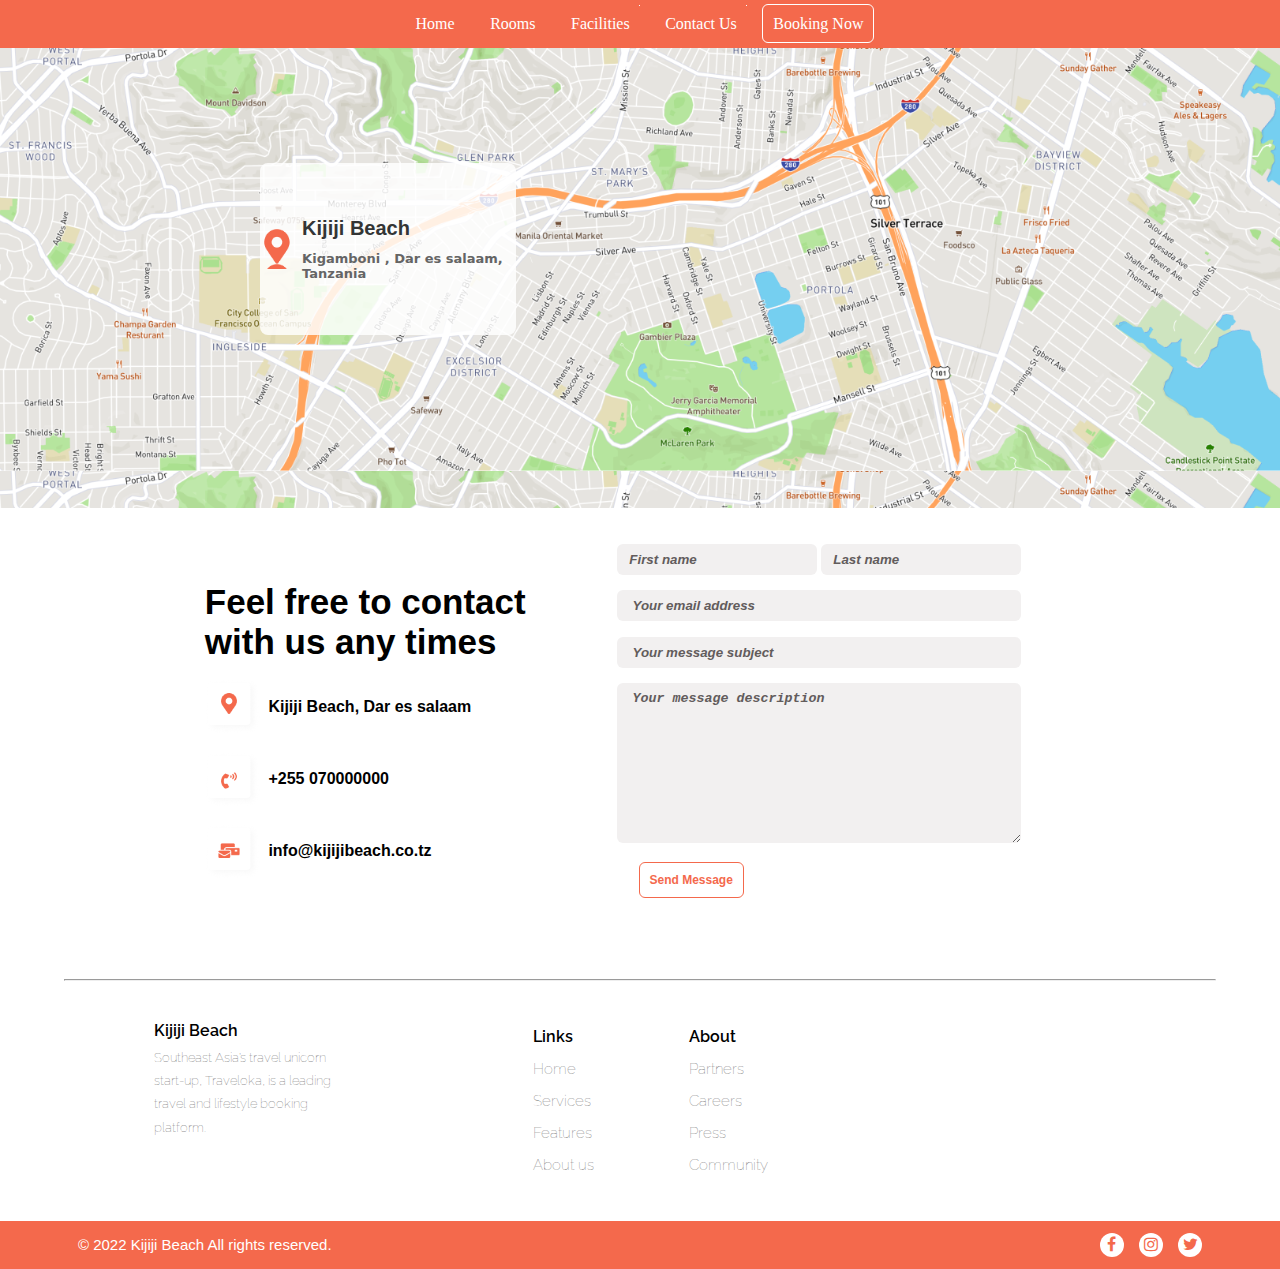
<file: contect.html>
<!DOCTYPE html>
<html>

<head>
    <meta charset='utf-8'>
    <meta http-equiv='X-UA-Compatible' content='IE=edge'>
    <title>Hotel Management</title>
    <meta name='viewport' content='width=device-width, initial-scale=1'>
    <link rel='stylesheet' type='text/css' media='screen' href='main.css'>
    <meta property="og:image" content="https://1.bp.blogspot.com/-_ucrYk08rDo/UhM-FPY7XHI/AAAAAAAALhM/9DQF77Ct_Cg/s1600/kijijijijijjijiji.jpg">
    <link rel='stylesheet' type='text/css' media='screen' href='responsive.css'>
    <link rel="stylesheet" href="https://cdnjs.cloudflare.com/ajax/libs/font-awesome/4.7.0/css/font-awesome.min.css">
    <script src="https://code.jquery.com/jquery-3.7.1.min.js"></script>
    <script src='slick.min.js'></script>

    <script>

        $(document).ready(function () {
            $(".fa-bars").click(function () {
                $(".jq").slideToggle(600);
            });
        });

    </script>

</head>

<body>

    <!-- ============ header start ========== -->

    <header>

        <div class="main-head">
            <div class="logos">Hotel Management</div>
            <i class="fa fa-bars"></i>
            <ul class="nav">
                <li><a href="index.html">Home</a></li>
                <li><a href="rooms.html">Rooms</a></li>
                <li><a href="facilities.html">Facilities</a></li>
                <li><a href="contect.html">Contact Us</a></li>
                <div class="book"><a href="#">Booking Now</a></div>
            </ul>
        </div>
        <div class="jq">
            <ul class="nav-2">
                <li><a href="index.html">Home</a></li>
                <li><a href="rooms.html">Rooms</a></li>
                <li><a href="facilities.html">Facilities</a></li>
                <li><a href="contect.html">Contact Us</a></li>
                <!-- <div class="book"><a href="#">Booking Now</a></div> -->
            </ul>
        </div>

    </header>

    <!-- ========== contect us Start ==========  -->

    <section id="map">

        <div class="maps-embed">

            <div class="map-link"><a href="https://maps.app.goo.gl/SQzFFUhPy7DQYCoz5" target="_blank">
                    <div class="map-flx">
                        <div class="map-logos"></div>
                        <div class="beach">Kijiji Beach
                            <div class="beach-2">Kigamboni , Dar es salaam, Tanzania
                            </div>
                        </div>
                    </div>
                </a>
            </div>

        </div>

    </section>

    <!-- ========== contect us End ==========  -->

    <!-- =========== contect form start ==========  -->

    <section id="contect-forms">

        <div class="main-contect-form">

            <div class="f-cnct">

                <div class="contect-form-flex">
                    <h1 class="main-c">Feel free to contact with us any times</h1>
                    <div class="add">

                        <div class="map-imgs">
                            <img src="Group 29.png" class="one-g">
                            <p class="m-c-a">Kijiji Beach, Dar es salaam</p>
                        </div>

                        <div class="map-imgs">
                            <img src="Group 29 (1).png" class="one-g">
                            <p class="m-c-a">+255 070000000</p>
                        </div>

                        <div class="map-imgs">
                            <img src="Group 29 (3).png" class="one-g">
                            <p class="m-c-a">info@kijijibeach.co.tz</p>
                        </div>
                    </div>
                </div>

                <div class="contect-form-flex-1">

                    <form>
                        <div class="f-l-name">
                            <input type="text" placeholder="First name" required>
                            <input type="text" placeholder="Last name" required>
                        </div>
                        <input type="email" placeholder="Your email address" class="ename" required>
                        <input type="text" placeholder="Your message subject" class="msg" required>
                        <div class="text-arya">
                            <textarea placeholder="Your message description" class="snd-msg" required></textarea>
                        </div>
                        <button type="submit" class="s-btn">Send Message</button>
                    </form>

                </div>


            </div>

        </div>

    </section>

    <!-- =========== contect form end ==========  -->

    <footer>

        <div class="main-ftr">
            <hr class="ftr-line">
            <div class="ftr-cnct">

                <ul class="ftr-logos">Kijiji Beach
                    <li>Southeast Asia’s travel unicorn start-up, Traveloka, is a leading travel and lifestyle booking
                        platform.</li>
                </ul>

                <div class="sec-ul-flx">

                    <ul class="links">Links
                        <li><a href="#">Home</a></li>
                        <li><a href="#">Services</a></li>
                        <li><a href="#">Features</a></li>
                        <li><a href="#">About us</a></li>
                    </ul>

                    <ul class="abt">About
                        <li><a href="#">Partners</a></li>
                        <li><a href="#">Careers</a></li>
                        <li><a href="#">Press</a></li>
                        <li><a href="#">Community</a></li>

                    </ul>
                </div>
            </div>
            <div class="end-ftr">
                <p class="ptrn-c">© 2022 Kijiji Beach All rights reserved.</p>
                <div class="social-flx">
                    <div class="f-b"><i class="fa fa-facebook"></i></div>
                    <div class="f-b"><i class="fa fa-instagram"></i></div>
                    <div class="f-b"><i class="fa fa-twitter"></i></div>
                </div>
            </div>
        </div>

    </footer>

    <!-- ========== Footer End ==========  -->
</body>

</html>
</file>
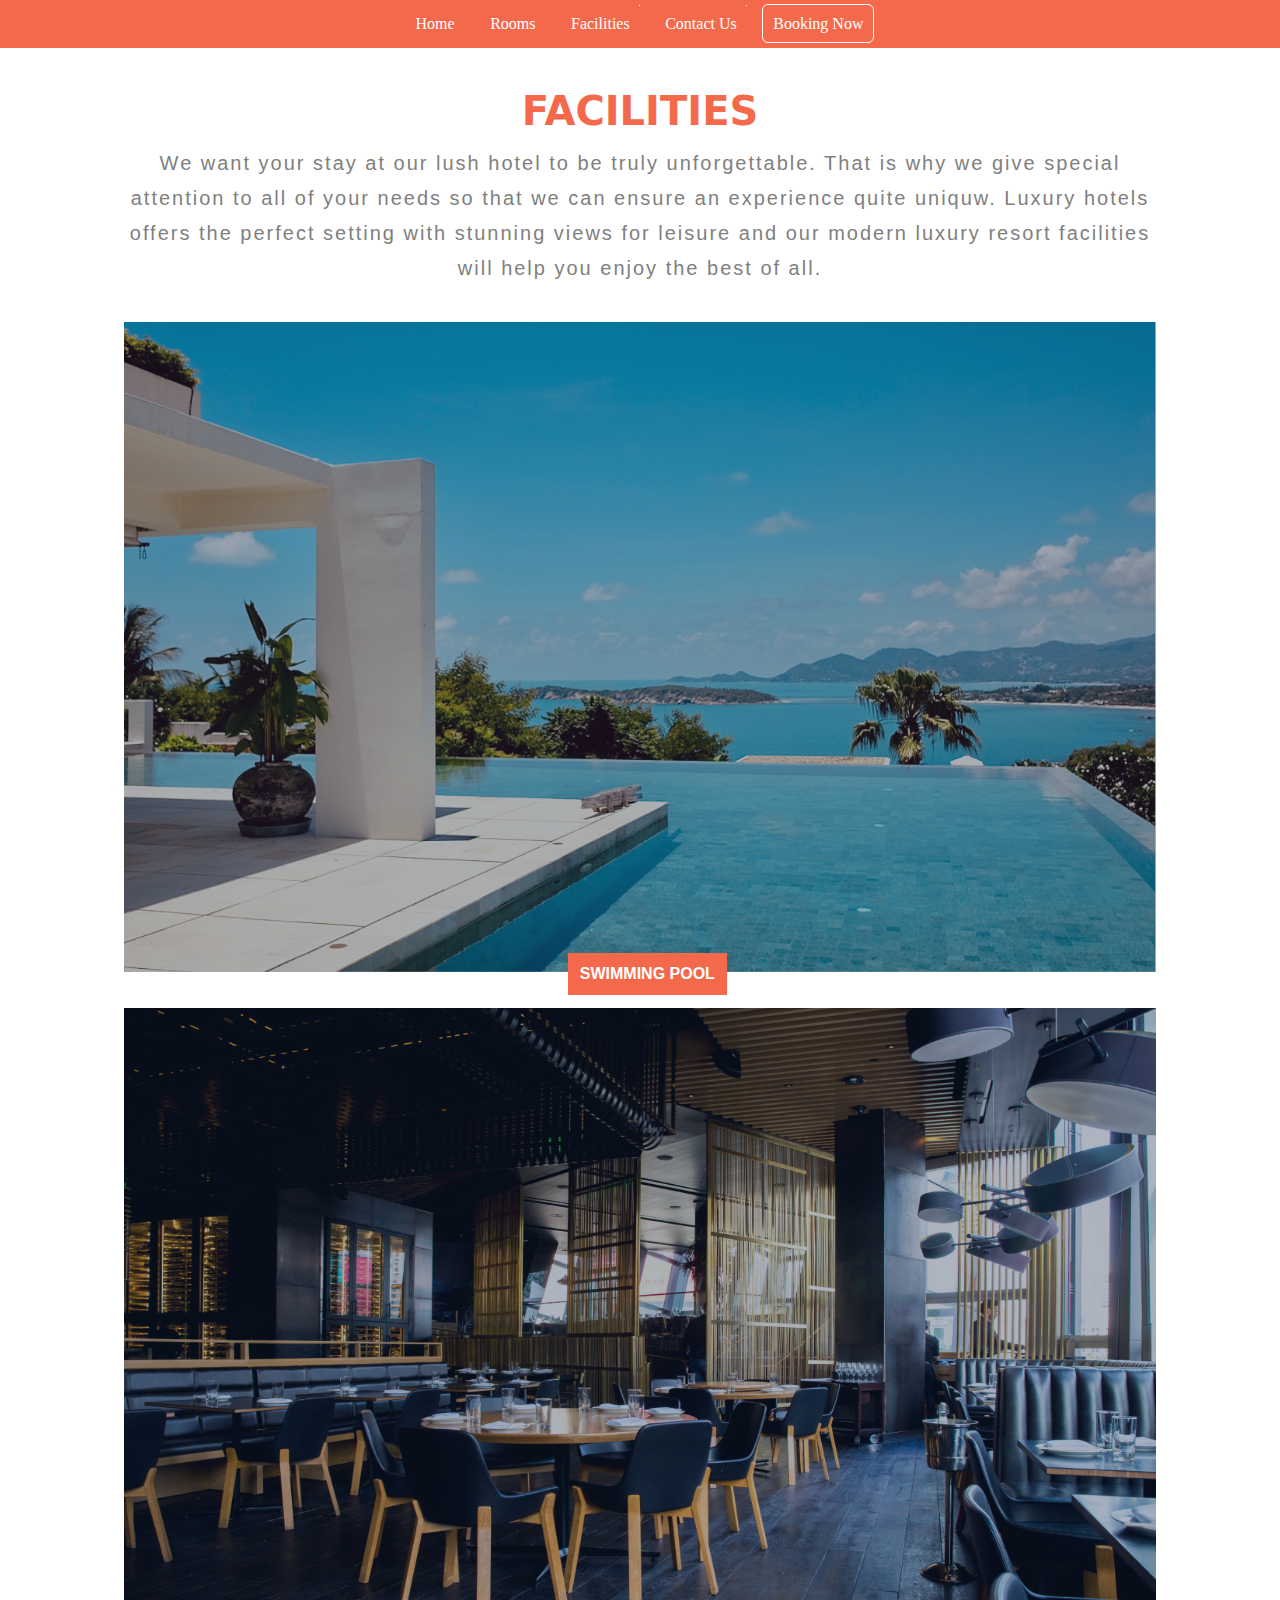
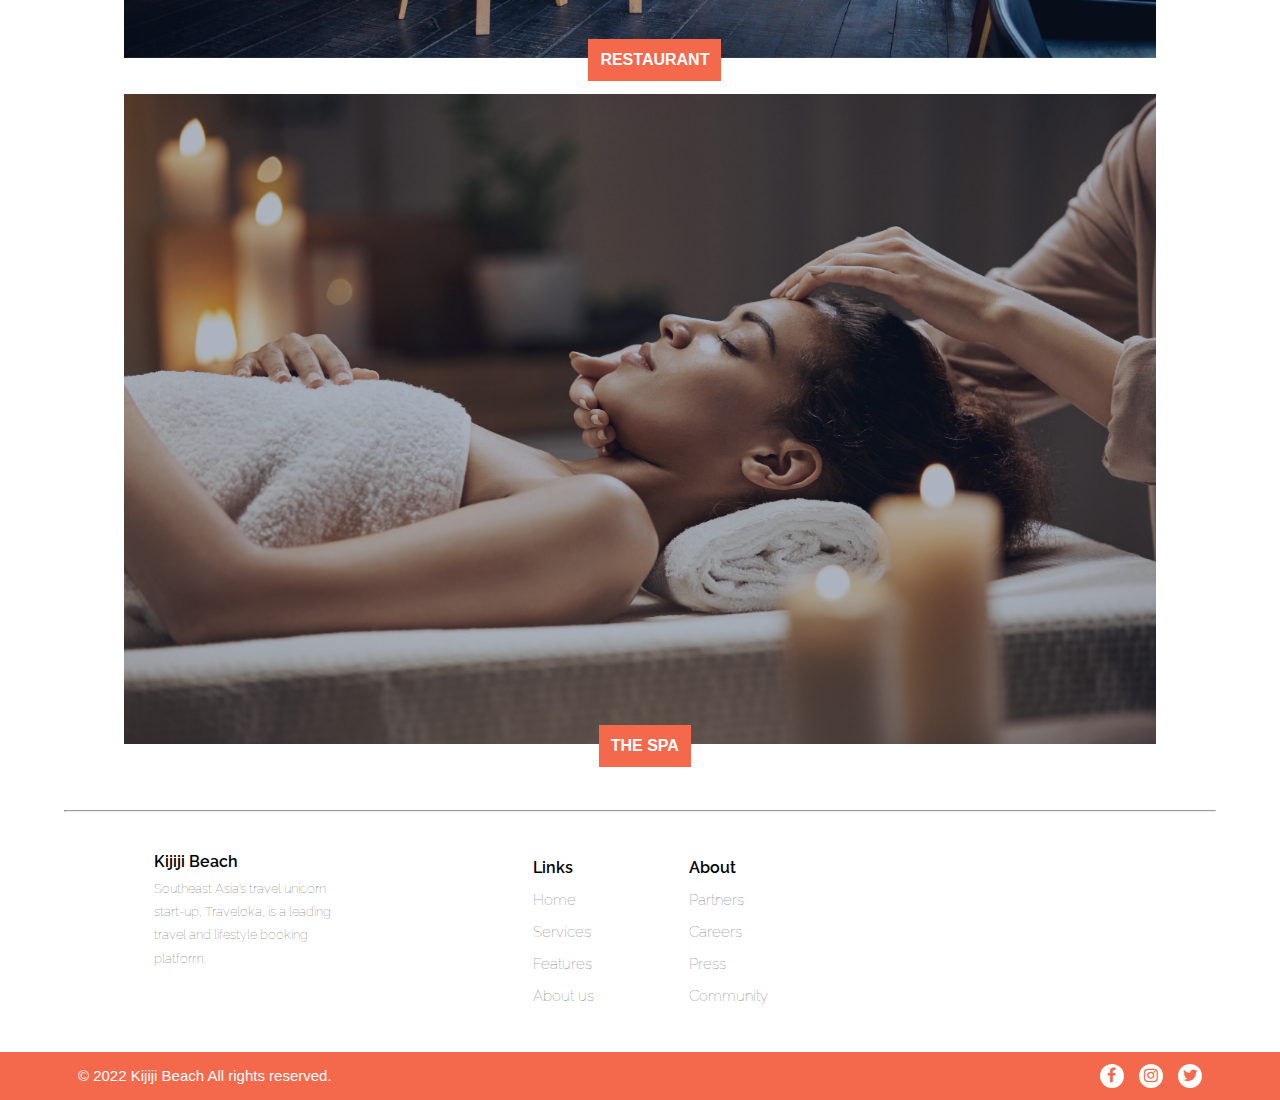
<file: facilities.html>
<!DOCTYPE html>
<html>

<head>
    <meta charset='utf-8'>
    <meta http-equiv='X-UA-Compatible' content='IE=edge'>
    <title>Hotel Management</title>
    <meta name='viewport' content='width=device-width, initial-scale=1'>
    <link rel='stylesheet' type='text/css' media='screen' href='main.css'>
    <meta property="og:image" content="https://1.bp.blogspot.com/-_ucrYk08rDo/UhM-FPY7XHI/AAAAAAAALhM/9DQF77Ct_Cg/s1600/kijijijijijjijiji.jpg">
    <link rel='stylesheet' type='text/css' media='screen' href='responsive.css'>
    <link rel="stylesheet" href="https://cdnjs.cloudflare.com/ajax/libs/font-awesome/4.7.0/css/font-awesome.min.css">
    <script src="https://code.jquery.com/jquery-3.7.1.min.js"></script>
    <script src='slick.min.js'></script>

    <script>
        
        $(document).ready(function () {
            $(".fa-bars").click(function () {
                $(".jq").slideToggle(600);
            });
        });

    </script>

</head>

<body>

    <!-- ============ header start ========== -->

    <header>

        <div class="main-head">
            <div class="logos">Hotel Management</div>
            <i class="fa fa-bars"></i>
            <ul class="nav">
                <li><a href="index.html">Home</a></li>
                <li><a href="rooms.html">Rooms</a></li>
                <li><a href="facilities.html">Facilities</a></li>
                <li><a href="contect.html">Contact Us</a></li>
                <div class="book"><a href="#">Booking Now</a></div>
            </ul>
        </div>
        <div class="jq">
        <ul class="nav-2">
            <li><a href="index.html">Home</a></li>
            <li><a href="rooms.html">Rooms</a></li>
            <li><a href="facilities.html">Facilities</a></li>
            <li><a href="contect.html">Contact Us</a></li>
            <!-- <div class="book"><a href="#">Booking Now</a></div> -->
        </ul>
    </div>

    </header>

    <!-- ============ header End ========== -->

    <div class="facilities-head">
        <h1 class="fclity-main-cnct">FACILITIES</h1>
        <p class="fclty-pera-1">We want your stay at our lush hotel to be truly unforgettable.  That is why we give special attention to all of your needs so  that we can ensure an experience quite uniquw. Luxury hotels offers the perfect setting with stunning views for leisure  and our modern luxury resort facilities will help you enjoy the best of all. </p>

        <div class="image-1st-click">
            <div class="swimming-1-btn"><a href="#">SWIMMING POOL</a></div>
        </div>

        <div class="image-2st-click">
            <div class="swimming-2-btn"><a href="#">RESTAURANT</a></div>
        </div>

        <div class="image-3st-click">
            <div class="swimming-3-btn"><a href="#">THE SPA</a></div>
        </div>

    </div>

    <!-- ========== Footer Start ==========  -->

    <footer>

        <div class="main-ftr">
            <hr class="ftr-line">
            <div class="ftr-cnct">

                <ul class="ftr-logos">Kijiji Beach
                    <li>Southeast Asia’s travel unicorn start-up, Traveloka, is a leading travel and lifestyle booking
                        platform.</li>
                </ul>

                <div class="sec-ul-flx">

                    <ul class="links">Links
                        <li><a href="#">Home</a></li>
                        <li><a href="#">Services</a></li>
                        <li><a href="#">Features</a></li>
                        <li><a href="#">About us</a></li>
                    </ul>

                    <ul class="abt">About
                        <li><a href="#">Partners</a></li>
                        <li><a href="#">Careers</a></li>
                        <li><a href="#">Press</a></li>
                        <li><a href="#">Community</a></li>

                    </ul>
                </div>
            </div>
            <div class="end-ftr">
                <p class="ptrn-c">© 2022 Kijiji Beach All rights reserved.</p>
                <div class="social-flx">
                    <div class="f-b"><i class="fa fa-facebook"></i></div>
                    <div class="f-b"><i class="fa fa-instagram"></i></div>
                    <div class="f-b"><i class="fa fa-twitter"></i></div>
                </div>
            </div>
        </div>

    </footer>

    <!-- ========== Footer End ==========  -->
</body>

</html>
</file>
<file: main.css>
@import url('https://fonts.googleapis.com/css2?family=Merriweather&family=Raleway:wght@400;500&family=Teko:wght@300&display=swap');

* {
    margin: 0;
    padding: 0;
    box-sizing: border-box;
}

/* ========== header css start ==========  */

.main-head {
    width: 100%;
    height: auto;
    background-color: #F4694C;
    padding: 15px;
}

.nav {
    display: flex;
    width: 40%;
    justify-content: space-evenly;
    margin: auto;
}

.book a {
    text-decoration: none;
    color: #FFFFFF;
    border: 1px solid #FFFFFF;
    border-radius: 6px;
    padding: 10px;
    background: 
    linear-gradient(#ffffff 0 0) no-repeat
    calc(200% - var(--i, 0) * 100%) 100% / 200% calc(100% * var(--i, 0) + .08em);
  transition: .3s calc(var(--i, 0) * .3s), background-position .3s calc(.3s - calc(var(--i, 0) * .3s));
}
.book a:hover {
    --i: 1;
    color: #F4694C;
}

.nav li {
    list-style: none;
}

.nav li a {
    text-decoration: none;
    color: #FFFFFF;
    padding: 10px;
    --c: no-repeat linear-gradient(#ffffff 0 0);
  background: 
    var(--c) calc(-100% + var(--p, 0%)) 100% / 50% var(--p, .08em),
    var(--c) calc( 200% - var(--p, 0%)) 0    / 50% var(--p, .08em);
  transition: .3s var(--t, 0s), background-position .3s calc(.3s - var(--t, 0s));

}
.nav li a:hover {
    --p: 100%;
  --t: 0.3s;
  color: #F4694C;
}

.logos {
    display: none;
}
.fa-bars {
    display: none !important;
}
.nav-2 {
    display: none !important;
}

.jq {
    display: none;
}

/* ========== header css End ==========  */


/* <!-- ========== hiro secton start ==========  --> */

.hiro-bg {
    width: 100%;
    height: 742px;
    background: url(hiro.png);
    background-size: cover;
    position: relative;
}

.hiro-bg::after {
    position: absolute;
    content: " ";
    width: 100%;
    height: 742px;
    background: #14274a7d;
}

.hiro-cntent {
    width: 50%;
    height: 600px;
    /* background: red; */
    position: absolute;
    z-index: 1;
    padding: 6%;
    margin-left: 1%;
}

.head-4 {
    width: fit-content;
    color: #FFFFFF;
    font-family: system-ui;
    font-size: 22px;
    letter-spacing: 2px;
    cursor: context-menu;
}

.head-1 {
    width: fit-content;
    color: #FFFFFF;
    font-size: 160px;
    font-family: math;
    letter-spacing: 4px;
    cursor: context-menu;
}

.cnct-p {
    width: fit-content;
    color: #FFFFFF;
    font-family: sans-serif;
    letter-spacing: 1px;
    cursor: context-menu;
}
.cnct-p-respo {
    display: none;
}

.book-2 {
    width: 20%;
    background-color: #F4694C;
    color: #FFFFFF;
    margin-top: 5%;
    border-radius: 6px;
    font-size: 15px;
    font-family: monospace;
    height: 35px;
    text-align: center;
    line-height: 35px;
    font-weight: 600;
    cursor: context-menu;
}


/* <!-- ========== hiro secton End ==========  --> */

/* <!-- ========== componate start ==========  --> */

.main-componate {
    width: 100%;
    height: 690px;
    display: flex;
    /* background: wheat; */
}

.sec-main {
    width: 100%;
    height: auto;
    /* background-color: green; */
    display: flex;
    align-items: center;
    justify-content: center;
    gap: 45px;
    padding-top: 2%;
}

.componate-img {
    width: 40%;
}

.componate-cnct {
    /* background-color: red; */
}

.cmpnt-head-3 {
    color: #000000;
    font-size: 35px;
    font-family: sans-serif;
    width: fit-content;
    line-height: 50px;
}

.componate-pera {
    color: #000000;
    margin-top: 2%;
}

.book-3 {
    background-color: #F4694C;
    margin-top: 12%;
    width: 105px;
    height: 38px;
    text-align: center;
    line-height: 35px;
}

.book-3 a {
    text-decoration: none;
    color: #FFFFFF;
    font-family: math;
    font-weight: 600;
    font-size: 15px;
}

/* <!-- ========== componate End ==========  --> */

/* <!-- ========== best place start ==========  --> */

.main-place {
    width: 90%;
    height: 570px;
    /* background: antiquewhite; */
    margin: auto;
}

.place-cnct {
    /* background: aqua; */
}

.place-1 {
    /* background: red; */
    width: fit-content;
    margin: auto;
    font-size: 25px;
    font-family: math;
    color: #323232;
    line-height: 2;
}

.place-2 {
    /* background: blueviolet; */
    width: 23%;
    text-align: center;
    margin: auto;
    font-family: system-ui;
    font-size: 13px;
}

.all-places {
    width: 90%;
    height: auto;
    /* background: yellowgreen; */
    margin: auto;
    margin-top: 5%;
    display: flex;
    justify-content: space-evenly;

}

.place-slider {
    width: 20%;
    height: auto;
    /* background: #544941; */
}

.Group-1 {
    width: 100%;
}

.place-cnct-1 {
    width: fit-content;
    margin-top: 6px;
}

.rating {
    width: fit-content;
    margin-top: 6px;
    color: #d2c9c9;
}

.book-4 {
    width: fit-content;
    background-color: #F4694C;
    padding: 3%;
    color: white;
    font-size: 12px;
    margin-top: 6px;
}

.place-cnct-all {
    background: #f5f5f591;
    padding: 10px;
    border-bottom-left-radius: 15px;
    border-bottom-right-radius: 15px;
    margin-top: -4px;
}

.fa-star {
    color: #F68209;
}

/* <!-- ========== best place End ==========  --> */

/* =========== customer said start ===========  */

.mian-c-said {
    width: 90%;
    height: 418px;
    background-color: white;
    margin: auto;
    padding: 1%;
}

.c-one {
    /* background: aqua; */
    width: fit-content;
    margin: auto;
    font-size: 30px;
    font-family: math;
    font-weight: 600;
    margin-top: 2%;
    cursor: context-menu;
}

.c-flx {
    width: 85%;
    height: auto;
    /* background: violet; */
    margin: auto;
    margin-top: 3%;
    display: flex;
    justify-content: space-evenly;
}

.c-said-1 {
    background: #f5f5f591;
    width: 31%;
    height: 180px;
    border-radius: 15px;
}

.nav-1 {
    /* background: blanchedalmond; */
    width: 100%;
    height: auto;
    display: flex;
    justify-content: space-around;
    align-items: center;
    padding: 7px;
    border-top-left-radius: 15px;
    border-top-right-radius: 15px;
    padding-top: 3%;
}

.cercle {
    width: 50px;
    height: 50px;
    background: #C4C4C4;
    border-radius: 25px;
}

.c-name {
    width: 65%;
    color: #333333;
    font-family: 'Raleway', sans-serif;
    font-weight: 600;
}

.c-reviw {
    color: #999999;
    font-weight: 100;
    font-family: sans-serif;
    font-size: 12px;
    margin-top: 8px;
}

.c-r-cnct {
    /* background: red; */
    padding: 9px;
    margin-top: 22px;
    color: #999999;
    font-family: 'Raleway', sans-serif;
    font-size: 14px;
    margin-left: 4px;
}

.c-more {
    /* background: green; */
    width: fit-content;
    margin: auto;
    margin-top: 3%;
    color: #F4694C;
    font-family: sans-serif;
    font-weight: 600;
    font-size: 15px;
    cursor: context-menu;
}
/* =========== customer said End ===========  */

/* <!-- ========== bg-cnct start =========== --> */

.bg-e-cnct {
    background: url(rent\ hotel_.png);
    width: 90%;
    height: 350px;
    margin: auto;
    background-size: 100% 100%;
}
.book-cnct {
    color: #FFFFFF;
    font-size: 36px;
    width: fit-content;
    font-family: ui-monospace;
    /* background: red; */
    padding-top: 5%;
    margin-left: 9%;
    letter-spacing: 0.3px;
}
.book-p {
    width: 30%;
    color: #FFFFFF;
    font-family: sans-serif;
    font-size: 14px;
    letter-spacing: 0.5px;
    /* background: red; */
    margin-left: 9%;
    margin-top: 2%;
    line-height: 30px;
    margin-bottom: 3%;
}
.book-btn-1 {
    background: black;
    width: 8%;
    height: 38px;
    border-radius: 8px;
    margin-left: 12%;
    text-align: center;
    line-height: 38px;

}
.book-btn-1 a {
    text-decoration: none;
    color: #FFFFFF;
    font-family: sans-serif;
    font-size: 14px;;
}
.fa-arrow-right {
    font-size: 12px !important;   
}
/* <!-- ========== bg-cnct End =========== --> */

/* <!-- ========== Footer Start ==========  --> */

.main-ftr {
    width: 100%;
    height: 290px;
    /* background-color: yellowgreen; */
    margin-top: 2%;
}
.ftr-line {
    background: #D8D8D8;
    color: #D8D8D8;
    width: 90%;
    margin: auto;
    height: 2px;
}
.ftr-cnct {
    width: 60%;
    height: 240px;
    /* background: pink; */
    display: flex;
    justify-content: space-between;
    align-items: center;
}
.ftr-logos {
    /* background: red; */
    width: 26%;
    height: 160px;
    font-family: 'Raleway', sans-serif;
    font-weight: 600;
    margin-left: 20%;
}
.ftr-logos li {
    list-style: none;
    margin-top: 3%;
    font-weight: 100;
    font-size: 13px;
    line-height: 1.8;
    color: #626262;
}
.links {
    /* background: green; */
    width: fit-content;
    height: fit-content;
    line-height: 2;
    font-family: 'Raleway', sans-serif;
    font-weight: 600;
}
.links li {
    list-style: none;
    transition: 0.4s;
}
.links li:hover {
    transform: scale(1.2);
}

.links li a {
    text-decoration: none;
    font-weight: 100;
    font-size: 15px;
    color: #646464;
}

.abt {
    /* background: wheat; */
    width: fit-content;
    height: fit-content;
    line-height: 2;
    font-family: 'Raleway', sans-serif;
    font-weight: 600;
}
.abt li {
    list-style: none;
    transition: 0.4s;
}
.abt li:hover {
    transform: scale(1.2);
}
.abt li a {
    text-decoration: none;
    font-weight: 100;
    font-size: 15px;
    color: #646464;
}
.end-ftr {
    width: 100%;
    height: 48px;
    background: #F4694C;
    display: flex;
    justify-content: center;
    align-items: center;
    gap: 60%;
}

.sec-ul-flx {
    display: flex;
    gap: 95px;
}

.ptrn-c {
    color: #FFFFFF;
    font-family: sans-serif;
    font-size: 15px;
}
.f-b {
    background: #FFFFFF;
    width: 24px;
    height: 24px;
    color: #F4694C;
    border-radius: 25px;
    text-align: center;
    line-height: 24px;
}
.social-flx {
    display: flex;
    justify-content: space-between;
    /* background: green; */
    width: 8%;
    height: fit-content;
}
/* <!-- ========== Footer End ==========  --> */


/* <==================================> rooms start <==================================>*/
.rooms-bg {
    width: 100%;
    height: 575px;
    /* background: pink; */
    background-size: cover;
    display: flex;
    align-items: center;
}
.r-i-1 {    
    width: 60%;
    height: 575px;
    background: url(rooms-1.png);
    background-size: 100% 100%;
}
.r-i-2 {
    background-color: #323232;
    color: #FFFFFF;
    width: 37%;
    height: auto;
    margin-left: -4%;
    font-size: 56px;
    text-align: center;
    padding: 60px;
    font-weight: 600;
} 

.main-sec-place {
    width: 90%;
    height: auto;
    /* background: antiquewhite; */
    margin: auto;
    margin-top: 2%;
}
.sec-place-1 {
    /* background: red; */
    width: fit-content;
    margin: auto;
    font-size: 25px;
    font-family: math;
    color: #323232;
    line-height: 2;
}
.sec-place-2 {
    /* background: blueviolet; */
    width: 23%;
    text-align: center;
    margin: auto;
    font-family: system-ui;
    font-size: 13px;
}

/* ========== slider-2-rooms ========== */

.all-sec-place {
    width: 90%;
    height: auto;
    /* background: yellowgreen; */
    margin: auto;
    margin-top: 5%;
    display: flex;
    justify-content: space-evenly;
}
.sec-place-slider {
    width: 100%;
    height: auto;
    /* background: #544941; */
}
.place-cnct-all-sec {
    background: #f5f5f591;
    padding: 10px;
    border-bottom-left-radius: 15px;
    border-bottom-right-radius: 15px;
    margin-top: -4px;
}

.main-sec-ftr {
    width: 100%;
    height: 290px;
    /* background-color: yellowgreen; */
    margin-top: 2%;
}

/* <==================================> rooms End <==================================>*/


/* <==================================> facilities start <==================================>*/

.facilities-head {
    width: 100%;
    height: auto;
    /* background: red; */
    padding: 40px;
}
.fclity-main-cnct {
    color: #F4694C;
    width: fit-content;
    /* background: green; */
    margin: auto;
    font-family: system-ui;
    font-weight: bold;
    font-size: 40px;
}
.fclty-pera-1 {
    line-height: 35px;
    text-align: center;
    font-size: 20px;
    font-family: sans-serif;
    width: 86%;
    margin: auto;
    letter-spacing: 2px;
    color: gray;
    margin-top: 1%;
}

.image-1st-click {
    height: 650px;
    width: 86%;
    background: url(img-fclty-1.png);
    background-size: 100% 100%;
    margin: auto;
    margin-top: 3%;
    position: relative;
}

.image-1st-click::before {
    height: 650px;
    width: 100%;
    content: " ";
    position: absolute;
    background-color: #14274a59;
}

.swimming-1-btn {
    background: #F4694C;
    width: fit-content;
    padding: 12px;
    position: absolute;
    top: 97%;
    left: 43%;
}
.swimming-1-btn a {
    text-decoration: none;
    color: white;
    font-family: sans-serif;
    font-weight: 600;
}

.swimming-2-btn {
    background: #F4694C;
    width: fit-content;
    padding: 12px;
    position: absolute;
    top: 97%;
    left: 45%;
}
.swimming-2-btn a {
    text-decoration: none;
    color: white;
    font-family: sans-serif;
    font-weight: 600;
}

.swimming-3-btn {
    background: #F4694C;
    width: fit-content;
    padding: 12px;
    position: absolute;
    top: 97%;
    left: 46%;
}
.swimming-3-btn a {
    text-decoration: none;
    color: white;
    font-family: sans-serif;
    font-weight: 600;
}

/* ========== image-2 ==========  */

.image-2st-click {
    height: 650px;
    width: 86%;
    background: url(image-cnct-2.png);
    background-size: 100% 100%;
    margin: auto;
    margin-top: 3%;
    position: relative;
}
.image-2st-click::before {
    height: 650px;
    width: 100%;
    content: " ";
    position: absolute;
    background-color: #14274a59;
}

/* ========== image-3 ==========  */

.image-3st-click {
    height: 650px;
    width: 86%;
    background: url(the-spa-image111.jpg);
    background-size: 100% 100%;
    margin: auto;
    margin-top: 3%;
    position: relative;
}
.image-3st-click::before {
    height: 650px;
    width: 100%;
    content: " ";
    position: absolute;
    background-color: #14274a59;
}

/* <==================================> facilities end <==================================>*/

/* <==================================> contect Us Page start <==================================>*/

.maps-embed {
    width: 100%;
    height: 460px;
    background: url(Map.png);
    background-size: contain;
    position: relative;
}

.map-flx {
    height: 172px;
    /* background: blue; */
    display: flex;
    align-items: center;
    justify-content: center;
}

.map-link {
    position: absolute;
    width: 20%;
    height: 172px;
    background: #ffffffd4;
    border-radius: 8px;
    top: 25%;
    left: 20.3%;
}
.map-link a {
    text-decoration: none;
}
.map-logos {
    width: 40px;
    height: 40px;
    background: url(map-marker-alt.png);
    background-size: contain;
}
.beach {
    /* background: pink; */
    color: #333535;
    width: fit-content;
    padding: 8px;
    font-family: sans-serif;
    font-size: 20px;
    font-weight: 700;
}
.beach-2 {
    color: #656565;
    font-weight: 640;
    font-size: 13px;
    font-family: system-ui;
    margin-top: 5%;
}

/* ========== contect form start ===========  */

.main-contect-form {
    width: 100%;
    height: auto;
    background-color: white;
}
.f-cnct {
    width: 80%;
    height: auto;
    /* background: blueviolet; */
    margin: auto;
    display: flex;
    align-items: center;
    justify-content: center;
}
.main-c {
    font-size: 35px;
    font-family: sans-serif;
    font-weight: 700;
    /* background: red; */
    width: 100%;
}

.map-imgs {
    display: flex;
    /* background-color: pink; */
    align-items: center;
    width: 100%;
    margin-top: 6%;
}

.add {
    /* background: aqua; */
    width: 80%;
    margin-top: 3%;
}
.one-g {
    width: 55px;
    height: 55px;
}
.m-c-a {
    /* background: green; */
    width: fit-content;
    font-family: sans-serif;
    font-weight: 600;
    margin-left: 3%;
}
.contect-form-flex {
    width: 35%;
    /* background: aquamarine; */
}

.contect-form-flex-1 {
    width: 50%;
    height: 445px;
    /* background: red; */
    text-align: center;
}

.f-l-name {
    /* background-color: burlywood; */
    margin: auto;
    margin-top: 7%;
    width: fit-content;
}
.f-l-name input {
    width: 200px;
    padding: 8px;
    border: none;
    outline: none;
    border-radius: 6px;
    font-weight: 600;
    font-style: italic;
    padding-left: 3%;
    background: #f2f0f0;
}
.f-l-name input::placeholder {
    color: rgb(98, 92, 92);
}

.ename {
    width: 404px;
    padding: 8px;
    margin-top: 3%;
    border: none;
    outline: none;
    border-radius: 6px;
    font-style: italic;
    font-weight: 600;
    padding-left: 3%;
    background: #f2f0f0;
}
.ename::placeholder {
    color: rgb(98, 92, 92);
}

.msg {
    width: 404px;
    padding: 8px;
    margin-top: 3%;
    border: none;
    outline: none;
    border-radius: 6px;
    font-style: italic;
    font-weight: 600;
    padding-left: 3%;
    background: #f2f0f0;
}
.msg::placeholder {
    color: rgb(98, 92, 92);
}
.snd-msg {
    width: 404px;
    height: 160px;
    padding: 8px;
    margin-top: 3%;
    border: none;
    outline: none;
    border-radius: 6px; 
    font-style: italic;
    font-weight: 600;
    padding-left: 3%;
    background: #f2f0f0;
}
.snd-msg::placeholder {
    color: rgb(98, 92, 92);
}
.s-btn {
    color: #F4694C;
    border: none;
    outline: none;
    padding: 10px;
    font-size: 12px;
    margin-top: 3%;
    border-radius: 6px;
    font-weight: 600;
    cursor: pointer;
    margin-right: 50%;
    background: 
    linear-gradient(#F4694C 0 0) no-repeat
    var(--p, 200%) 100% / 200% var(--p, .08em);
  transition: .3s var(--t, 0s), background-position .3s calc(.3s - var(--t, 0s));
  border: 1px solid #F4694C;
}   
.s-btn:hover {
    --p: 100%;
  --t: .3s;
  color: white;
}

/* ========== contect form end ===========  */


/* <==================================> contect Us Page End <==================================>*/
</file>
<file: responsive.css>
@media only screen and (max-width: 600px) {

    .head-1 {
        width: fit-content;
        color: #FFFFFF;
        font-size: 75px;
        font-family: math;
        letter-spacing: 4px;
        cursor: context-menu;
    }

    .head-4 {
        width: fit-content;
        color: #FFFFFF;
        font-family: system-ui;
        font-size: 14px;
        letter-spacing: 2px;
        cursor: context-menu;
    }

    .cnct-p {
        display: none;
    }

    .cnct-p-respo {
        display: block;
        color: #FFFFFF;
        font-family: sans-serif;
        letter-spacing: 1px;
        cursor: context-menu;
        width: 265px;
        text-align: center;
    }

    .book-2 {
        width: 35%;
        margin: auto;
        margin-top: 5%;
    }

    .hiro-bg {
        width: 100%;
        height: 330px;
    }

    .hiro-bg::after {
        position: absolute;
        content: " ";
        width: 100%;
        height: 330px;
        background: #14274a7d;
    }

    .main-place {
        display: none;
    }

    .hiro-cntent {
        width: 100%;
        height: 330px;
        /* background: red; */
    }

    .sec-main {
        width: 100%;
        height: auto;
        /* background-color: green; */
        display: flex;
        align-items: center;
        justify-content: center;
        gap: 45px;
        padding-top: 2%;
        flex-direction: column;
        text-align: center;
    }

    .book-3 {
        margin: auto;
        margin-top: 12%;
    }

    .componate-img {
        width: 80%;
    }

    .mian-c-said {
        height: auto;
    }

    .c-flx {
        display: flex;
        justify-content: space-evenly;
        flex-direction: column;
    }

    .c-said-1 {
        width: 100%;
        margin-top: 4%;
    }

    .bg-e-cnct {
        background: url(rent\ hotel_.png);
        width: 95%;
        height: 150px;
        margin: auto;
        background-size: 100% 100%;
        border-radius: 8px;
    }

    .book-cnct {
        color: #FFFFFF;
        font-size: 18px;
        width: fit-content;
        font-family: ui-monospace;
        /* background: red; */
        padding-top: 3%;
        margin-left: 4%;
        letter-spacing: 0.3px;
    }

    .book-p {
        width: 85%;
        color: #FFFFFF;
        font-family: sans-serif;
        font-size: 12px;
        letter-spacing: 0.5px;
        margin-left: 5%;
        margin-top: 0%;
        line-height: 23px;
        margin-bottom: 2%;
    }

    .book-btn-1 {
        background: black;
        width: 28%;
        height: 32px;
        border-radius: 8px;
        margin-left: 5%;
        text-align: center;
        line-height: 30px;
    }

    .book-btn-1 a {
        text-decoration: none;
        color: #FFFFFF;
        font-family: sans-serif;
        font-size: 12px;
    }

    .main-ftr {
        width: 100%;
        height: auto;
        margin-top: 10%;
    }



    .ftr-cnct {
        width: 100%;
        height: auto;
        display: flex;
        justify-content: space-between;
        align-items: center;
        flex-direction: column;
    }

    .ftr-logos {
        width: 80%;
        height: auto;
        font-family: 'Raleway', sans-serif;
        font-weight: 600;
        margin-top: 5%;
        margin-left: 0;
    }

    .sec-ul-flx {
        display: flex;
        gap: 60px;
        margin-top: 3%;
        margin-bottom: 3%;
    }

    .ptrn-c {
        color: #FFFFFF;
        font-family: sans-serif;
        font-size: 12px;
    }

    .end-ftr {
        width: 100%;
        height: 48px;
        background: #F4694C;
        display: flex;
        justify-content: center;
        align-items: center;
        gap: 6%;
    }

    .social-flx {
        display: flex;
        justify-content: space-between;
        width: 25%;
        height: fit-content;
    }

    .c-more {
        margin-bottom: 3%;
    }

    .links li {
        list-style: none;
        transition: 0.4s;
    }
    .links li:hover {
        transform: scale(1.2);
    }

    /* ============ home page end ============  */

    /* ============ navbar responsive start =============  */

    .nav {
        display: none;
    }

    .logos {
        display: block;
        display: block;
        /* background: red; */
        width: fit-content;
        font-size: 20px;
        font-family: fantasy;
        color: white;
    }

    .fa-bars {
        display: block !important;
        color: white;
        font-size: 22px !important;
    }

    .main-head {
        width: 100%;
        height: auto;
        background-color: #F4694C;
        padding: 15px;
        display: flex;
        gap: 35%;
    }

    .nav-2 {
        display: block !important;
        /* background: green; */
        text-align: center;
        width: 100%;
        margin: auto;
    }

    .nav-2 li {
        list-style: none;
        padding: 8px;
    }

    .nav-2 li a {
        text-decoration: none;
        padding: 6px 18px;
        color: white;
        font-family: cursive;
        font-weight: 600;
        border-radius: 4px;
        background-image: linear-gradient(#ffffff,#ffffff);
        background-size: 0 100%;
        background-repeat: no-repeat;
        transition: .4s;
    }

    .nav-2 li a:hover {
        background-size: 100% 100%;
        color: #F4694C;
    }

    .jq {
        /* display: block !important; */
        background: #F4694C;
        text-align: center;
        width: 100%;
        margin: auto;
        position: absolute;
        top: 53px;
        z-index: 11;
        left: 0%;
        padding: 5%;
        border-bottom-left-radius: 30px;
        border-bottom-right-radius: 30px;
    }

    /* ============ navbar responsive end =============  */

    /* ============ rooms page start ===========  */
    .main-sec-place {
        display: none;
    }

    .rooms-bg {
        width: 100%;
        height: 270px;
        /* background: pink; */
        background-size: cover;
        display: flex;
        align-items: center;
    }
    .r-i-1 {
        width: 70%;
        height: 270px;
        background: url(rooms-1.png);
        background-size: 100% 100%;
    }
    .r-i-2 {
        background-color: #323232;
        color: #FFFFFF;
        width: 44%;
        height: 260px;
        margin-left: -4%;
        font-size: 12px;
        text-align: center;
        padding: 60px;
        font-weight: 600;
    }
    .r-i-2 {
        background-color: #323232;
        color: #FFFFFF;
        width: 44%;
        height: auto;
        margin-left: -14%;
        font-size: 24px;
        text-align: center;
        padding: 26px;
        font-weight: 600;
    }
    /* ============ rooms page End ===========  */

    /* ============ facilities Start ============ */

    .facilities-head {
        padding: 15px;
    }

    .fclty-pera-1 {
        line-height: 16px;
        text-align: center;
        font-size: 12px;
        width: 90%;
        letter-spacing: 1px;
    }

    .image-1st-click {
        height: 280px;
        width: 90%;
        background: url(img-fclty-1.png);
        background-size: cover;
    }
    .image-1st-click::before {
        height: 280px;
        width: 100%;
        content: " ";
        position: absolute;
        background-color: #14274a59;
    }
    .swimming-1-btn {
        background: #F4694C;
        width: fit-content;
        padding: 12px;
        position: absolute;
        top: 92%;
        left: 20%;
    }

    .image-2st-click {
        height: 280px;
        width: 90%;
        background: url(image-cnct-2.png);
        background-size: cover;
        margin: auto;
        margin-top: 10%;
        position: relative;
    }
    .image-2st-click::before {
        height: 280px;
        width: 100%;
        content: " ";
        position: absolute;
        background-color: #14274a59;
    }
    .swimming-2-btn {
        background: #F4694C;
        width: fit-content;
        padding: 12px;
        position: absolute;
        top: 92%;
        left: 24%;
    }

    .image-3st-click {
        height: 280px;
        width: 90%;
        background: url(the-spa-image111.jpg);
        background-size: 100% 100%;
        margin: auto;
        margin-top: 10%;
        position: relative;
    }
    .image-3st-click::before {
        height: 280px;
        width: 100%;
        content: " ";
        position: absolute;
        background-color: #14274a59;
    }
    .swimming-3-btn {
        background: #F4694C;
        width: fit-content;
        padding: 12px;
        position: absolute;
        top: 92%;
        left: 31%;
    }

    /* ============ facilities End ============ */

    /* ============= contect us Start ============  */

    .maps-embed {
        width: 100%;
        height: 235px;
        background: url(Map.png);
        background-size: cover;
        position: relative;
    }
    .map-link {
        position: absolute;
        width: 45%;
        height: 80px;
        background: #ffffffd4;
        border-radius: 8px;
        top: 38%;
        left: 14.3%;
    }
    .map-flx {
        height: 80px;
        /* background: blue; */
        display: flex;
        align-items: center;
        justify-content: center;
    }
    .map-logos {
        width: 28px;
        height: 25px;
        background: url(map-marker-alt.png);
        background-size: cover;
    }
    .beach {
        color: #333535;
        width: fit-content;
        padding: 15px;
        font-family: sans-serif;
        font-size: 15px;
        font-weight: 600;
    }
    .beach-2 {
        color: #656565;
        font-weight: 600;
        font-size: 9px;
        font-family: system-ui;
        margin-top: 5%;
    }

    .main-contect-form {
        width: 100%;
        height: auto;
        background-color: white;
        margin-top: 8%;
    }
    .main-c {
        font-size: 25px;
        width: 100%;
        text-align: center;
    }
    .map-imgs {
        display: flex;
        /* background-color: pink; */
        align-items: center;
        width: 100%;
        margin-top: 1%;
    }
    .m-c-a {
        font-size: 14px;
    }

    .c-name {
        width: 50%;
    }

    .f-cnct {
        width: 80%;
        height: auto;
        margin: auto;
        display: flex;
        align-items: center;
        justify-content: center;
        flex-direction: column;
    }
    .contect-form-flex {
        width: 100%;
    }
    .contect-form-flex-1 {
        width: 100%;
        height: 345px;
        text-align: center;
    }
    .f-l-name {
        /* background-color: burlywood; */
        margin: auto;
        margin-top: 7%;
        width: 100%;
        display: flex;
        justify-content: space-between;
    }
    .f-l-name input {
        width: 125px;
    }
    .ename {
        width: 100%;
    }
    .msg {
        width: 100%;
    }
    .snd-msg {
        width: 100%;
        height: 145px;
    }
    .s-btn {
        margin: auto;
        margin-top: 3%;
    }
    

    /* ============== contect us End ============  */
}
</file>
